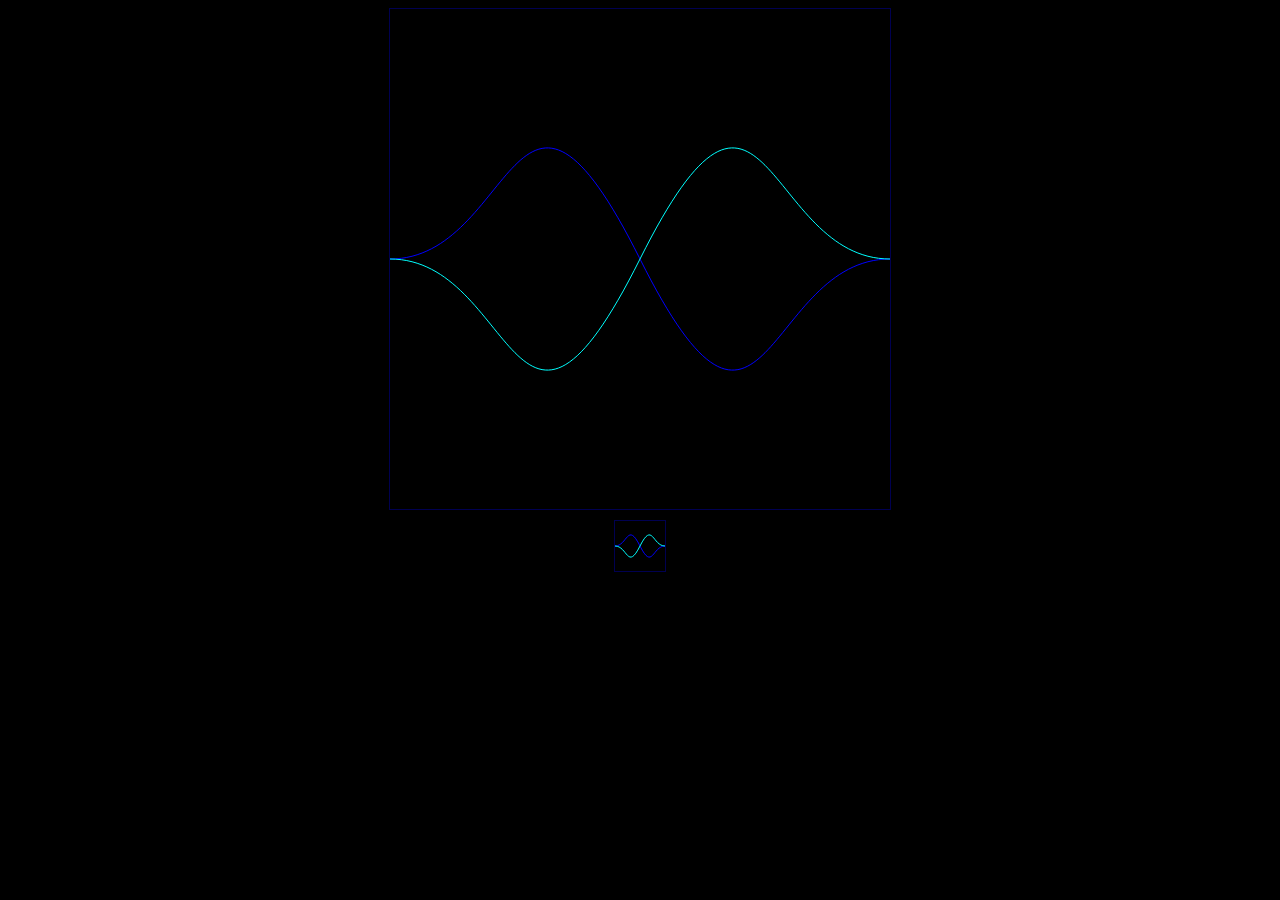
<file: html/osctest/osctest1.html>
<!DOCTYPE html>
<head>
  <title>osc test</title>
  <style>
    body {background-color: #000;}
	
    .svgtestspace {
      border: 1px solid #000051;
      width: 500px;
      height: 500px;
	  margin: auto;
    }
    
	.svgtestspace2 {
      border: 1px solid #000051;
      width: 50px;
      height: 50px;
	  margin: 10px auto;
    }
	
    .spindamnit {animation: vrotate 5s linear infinite;}
    .spindamnit2  {animation: vrotate 5s linear 0.5s infinite reverse;}
    .spindamnit_sm {animation: vrotate_sm 2s linear infinite;}
	.spindamnit2_sm  {animation: vrotate_sm 2s linear 0.25s infinite reverse;}
	
    @keyframes vrotate {
      from {transform: rotateX(0deg); transform-origin: 250px 250px;}
      to {transform: rotateX(360deg); transform-origin: 250px 250px;}
    }
	
	@keyframes vrotate_sm {
      from {transform: rotateX(0deg); transform-origin: 25px 25px;}
      to {transform: rotateX(360deg); transform-origin: 25px 25px;}
    }
  </style>
</head>
<body>
  <div class="svgtestspace">
    <svg width="500" height="500">
	  <!--axes-->
      <!--<line x1="250" y1="0" x2="250" y2="500" style="stroke:rgba(255,255,255,0.1);stroke-width:1" />-->
	  <!--<line x1="0" y1="250" x2="500" y2="250" style="stroke:rgba(255,255,255,0.1);stroke-width:1" />-->
	  <!--real part-->
	  <path d="M0,250 C125,250 125,0 250,250 S375,250 500,250" class="spindamnit" style="stroke:#0000FF;stroke-width:1;fill:none;"/>
	  <!--imaginary part-->
	  <path d="M0,250 C125,250 125,500 250,250 S375,250 500,250" class="spindamnit2" style="stroke:#00FFFF;stroke-width:1;fill:none;"/>
    </svg>
  </div>
  <div class="svgtestspace2">
    <svg width="50" height="50">
	  <!--axes-->
      <!--<line x1="25" y1="0" x2="25" y2="50" style="stroke:rgba(255,255,255,0.1);stroke-width:1" />-->
	  <!--<line x1="0" y1="25" x2="50" y2="25" style="stroke:rgba(255,255,255,0.1);stroke-width:1" />-->
	  <!--real part-->
	  <path d="M0,25 C12.5,25 12.5,0 25,25 S37.5,25 50,25" class="spindamnit_sm" style="stroke:#0000FF;stroke-width:1;fill:none;"/>
	  <!--imaginary part-->
	  <path d="M0,25 C12.5,25 12.5,50 25,25 S37.5,25 50,25" class="spindamnit2_sm" style="stroke:#00FFFF;stroke-width:1;fill:none;"/>
    </svg>
  </div>
</body>
</html>
</file>
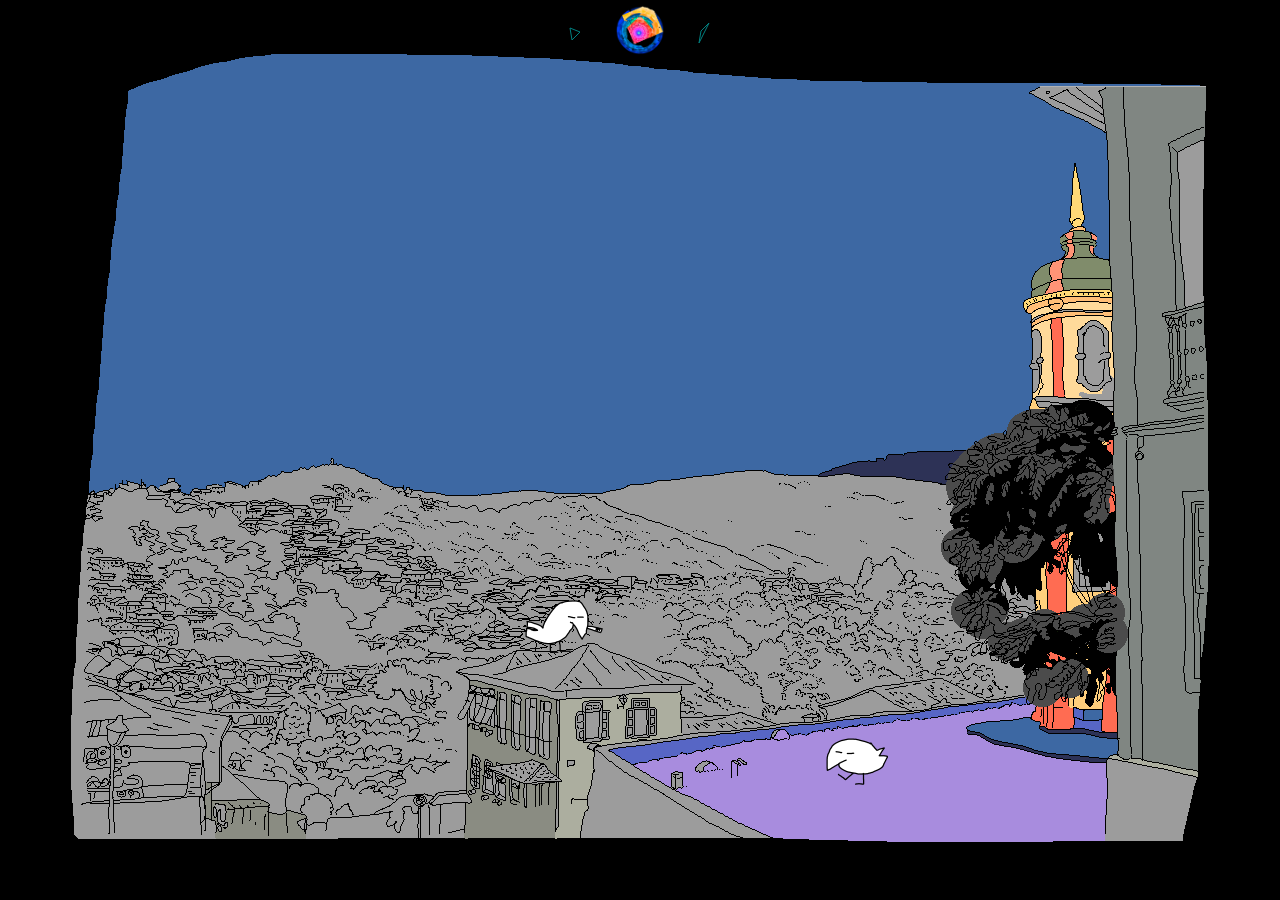
<file: html/testsite/birdbook.html>
<!DOCTYPE html>
<html lang='en'>
<head>
  <title>HARMONIC OSCILLATOR</title>
  <meta charset='utf-8'>
  <meta name='description' content='HARMONIC OSCILLATOR'>
  <meta name='keywords' content='HARMONIC OSCILLATOR'>
  <meta name='author' content='MNO'>
  <meta name='viewport' content='width=device-width; initial-scale=1'>
  <link rel='icon' href='assets/logo2.png' type='image/png'>
  <link rel='stylesheet' href='birdbook.css'>
</head>
<body>
  <header>
    <nav class="page-nav noselect">
        <ul>
		  <li>
		    <a class="nav-icon" href="tablets.html">
			  <svg width="30" height="30">
                <polygon points="" fill="none" stroke="#00FFFF" stroke-width="1">
                <animate attributeName="points" values="15,5 25,25 5,25; 5,25 15,5 25,25" dur="0.5s" repeatCount="indefinite">
                </polygon>
              </svg>
			</a>
		  </li>
  	      <li><a class="nav-logo" href="index.html"><img src="assets/logo1.png" style="width:50px; height:50px;"></a></li>
		  <li>
		    <a class="nav-icon" href="birdbook.html">
			  <svg width="30" height="30">
                <polygon points="" fill="none" stroke="#00FFFF" stroke-width="1">
                <animate attributeName="points" values="15,5 25,25 5,25; 20,10 0,10 10,30; 15,5 25,25 5,25;" dur="1s" repeatCount="indefinite">
                </polygon>
              </svg>
			</a>
		  </li>
        </ul>
      </nav>
  </header>
  <main class="page-container">
	<article id="page_01" class="page">
	</article>  
	<article id="page_02" class="page">
	  <section id="page_02_panel_00">
        <img src="assets/birdbook/page_02_panel_00_frame_00.png" style="">
      </section>
	  <section id="page_02_panel_01" class="unbound-panel">
	    <img id="page_02_panel_01_anim" src="assets/birdbook/page_02_panel_01_frame_00.png" style="width:100px;height:100px">
	  </section>
      <section id="page_02_panel_02" class="unbound-panel">
        <img id="page_02_panel_02_anim" src="assets/birdbook/page_02_panel_02_frame_00.png" style="width:100px;height:100px;">
      </section>
    </article>  
  </main>
</body>
<!--ANIMATION CONTROLLER-->
<script src='animcontroller.js'></script>
</html>
</file>
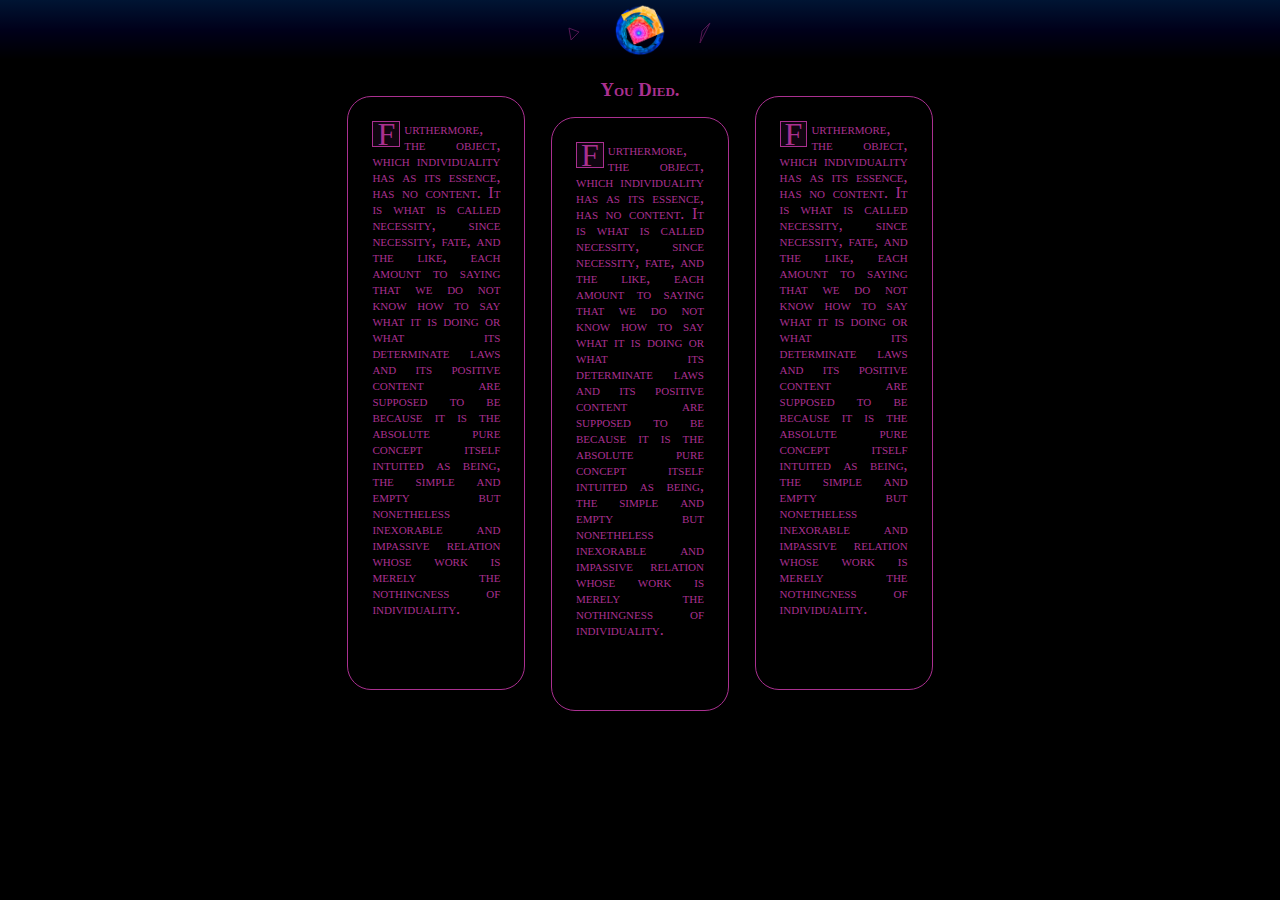
<file: html/testsite/tablets.html>
<!DOCTYPE html>
<html lang='en'>
<head>
  <title>HARMONIC OSCILLATOR</title>
  <meta charset='utf-8'>
  <meta name='description' content='HARMONIC OSCILLATOR'>
  <meta name='keywords' content='HARMONIC OSCILLATOR'>
  <meta name='author' content='MNO'>
  <meta name='viewport' content='width=device-width; initial-scale=1'>
  <link rel='icon' href='assets/logo2.png' type='image/png'>
  <link rel='stylesheet' href='https://fonts.googleapis.com/css2?family=Source+Code+Pro:wght@200&display=swap'>
  <link rel='stylesheet' href='default.css'>
  <link rel='stylesheet' href='queries.css'>
</head>
<body>
  <div class="site-container">
    <header>
      <nav class="main-nav noselect">
        <ul>
		  <li>
		    <a class="nav-icon" href="tablets.html">
			  <svg class="nav-icon-standard" width="30" height="30">
                <polygon points="" fill="none" stroke="#AA3090" stroke-width="1">
                <animate attributeName="points" values="15,5 25,25 5,25; 5,25 15,5 25,25" dur="0.5s" repeatCount="indefinite">
                </polygon>
              </svg>
			  <svg class="nav-icon-mobile" width="48" height="48">
                <polygon points="" fill="none" stroke="#AA3090" stroke-width="1">
                <animate attributeName="points" values="24,8 40,40 8,40; 8,40 24,8 40,40" dur="1s" repeatCount="indefinite">
                </polygon>
              </svg>
			</a>
		  </li>
  	      <li><a class="nav-logo" href="index.html"><img id="logo" src="assets/logo1.png"></a></li>
		  <li>
		    <a class="nav-icon" href="">
			  <svg class="nav-icon-standard" width="30" height="30">
                <polygon points="" fill="none" stroke="#AA3090" stroke-width="1">
                <animate attributeName="points" values="15,5 25,25 5,25; 20,10 0,10 10,30; 15,5 25,25 5,25;" dur="1s" repeatCount="indefinite">
                </polygon>
              </svg>
			  <svg class="nav-icon-mobile" width="48" height="48">
                <polygon points="" fill="none" stroke="#AA3090" stroke-width="1">
                <animate attributeName="points" values="24,8 40,40 8,40; 32,16 0,16 16,48; 24,8 40,40 8,40;" dur="2s" repeatCount="indefinite">
                </polygon>
              </svg>
			</a>
		  </li>
        </ul>
      </nav>
    </header>
    <main>
	  <!--
	  <header class="">
	  	<p class="">Furthermore, the object, which individuality has as its essence, has no content. It is what is called necessity, since necessity, fate, and the like, each amount to saying that we do not know how to say what it is doing or what its determinate laws and its positive content are supposed to be because it is the absolute pure concept itself intuited as being, the simple and empty but nonetheless inexorable and impassive relation whose work is merely the nothingness of individuality.</p>
	  </header>
	  -->
	  <!--COUNTER-GLOW OF THE INDIVIDUAL-->
	  <article class="flex-container">
		<section class="flex-item card">
	      <p class="tablet-of-truth">Furthermore, the object, which individuality has as its essence, has no content. It is what is called necessity, since necessity, fate, and the like, each amount to saying that we do not know how to say what it is doing or what its determinate laws and its positive content are supposed to be because it is the absolute pure concept itself intuited as being, the simple and empty but nonetheless inexorable and impassive relation whose work is merely the nothingness of individuality.</p>
		</section>
		<section class="flex-item card">
		  <h3 class="card-title">You Died.</h3>
	      <p class="tablet-of-truth">Furthermore, the object, which individuality has as its essence, has no content. It is what is called necessity, since necessity, fate, and the like, each amount to saying that we do not know how to say what it is doing or what its determinate laws and its positive content are supposed to be because it is the absolute pure concept itself intuited as being, the simple and empty but nonetheless inexorable and impassive relation whose work is merely the nothingness of individuality.</p>
        </section>
		<section class="flex-item card">
	      <p class="tablet-of-truth">Furthermore, the object, which individuality has as its essence, has no content. It is what is called necessity, since necessity, fate, and the like, each amount to saying that we do not know how to say what it is doing or what its determinate laws and its positive content are supposed to be because it is the absolute pure concept itself intuited as being, the simple and empty but nonetheless inexorable and impassive relation whose work is merely the nothingness of individuality.</p>
        </section>
	  </article>
	</main>
  </div>
</body>
</html>
</file>
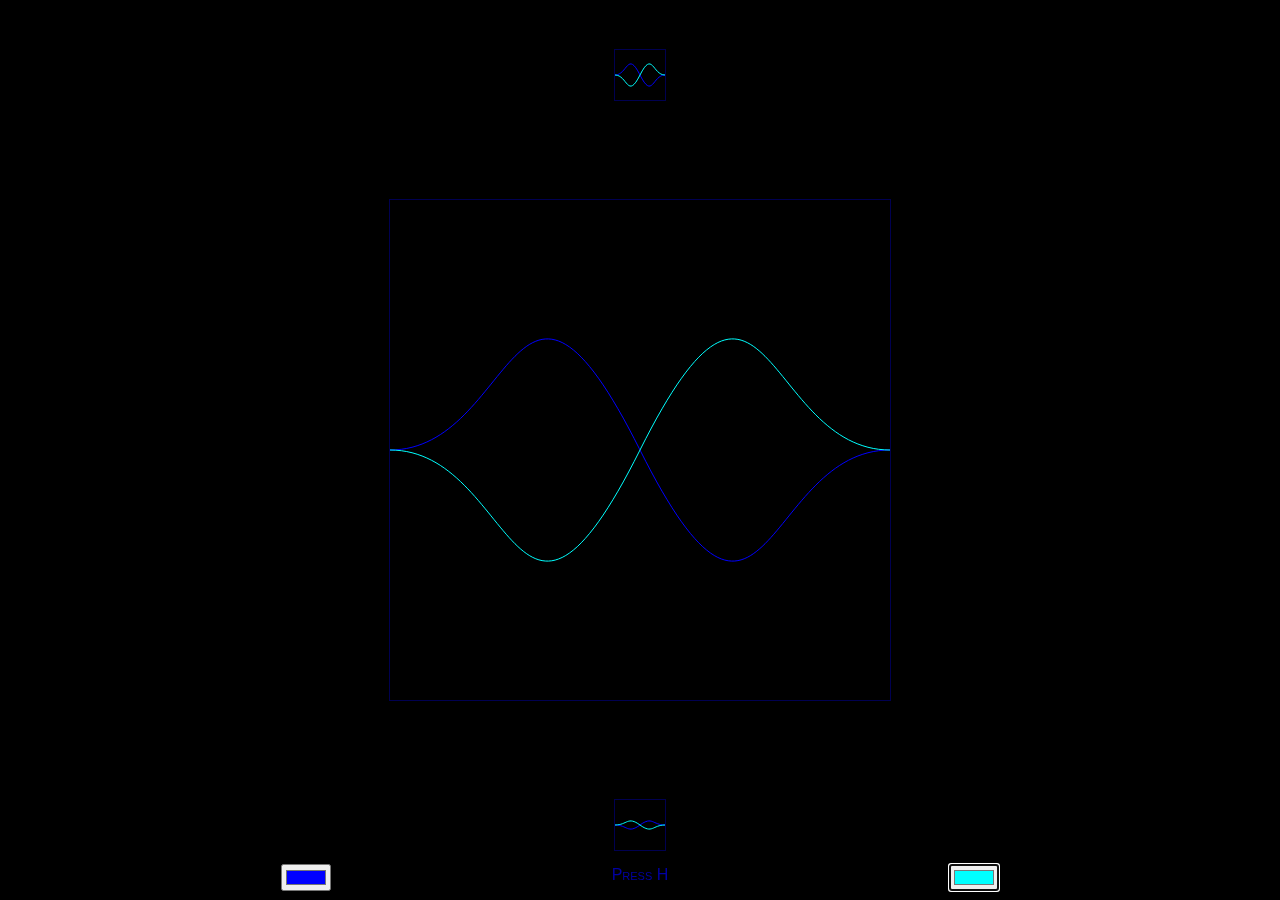
<file: html/osctest/osctest2/osctest2.html>
<!DOCTYPE html>
<head>
  <title>osc test 2</title>
  <link rel='stylesheet' href='osctest2.css'>
</head>
<body>
  <div class="totaltestspace">
    <div class="svgtestspace2">
      <svg width="50" height="50">
	    <!--real part-->
	    <path d="M0,25 C12.5,25 12.5,0 25,25 S37.5,25 50,25" class="spindamnit_sm" style="stroke:#0000FF;stroke-width:1;fill:none;"/>
	    <!--imaginary part-->
	    <path d="M0,25 C12.5,25 12.5,50 25,25 S37.5,25 50,25" class="spindamnit2_sm" style="stroke:#00FFFF;stroke-width:1;fill:none;"/>
      </svg>
    </div>
	
    <!--FUCKSHIT SVG ANIM
	<div class="svgtestspace">
      <svg width="500" height="500">
	   
	    <path d="M0,250 C125,250 125,0 250,250 S375,250 500,250" style="stroke:#0000FF;stroke-width:1;fill:none;">
	      <animate attributeName="d" values="M0,250 C125,250 125,0 250,250 S375,250 500,250; M0,250 C125,250 125,500 250,250 S375,250 500,250; M0,250 C125,250 125,0 250,250 S375,250 500,250" dur="5s" repeatCount="indefinite">
        </path>
	    <path d="M0,250 C125,250 125,500 250,250 S375,250 500,250" style="stroke:#00FFFF;stroke-width:1;fill:none;">
	      <animate attributeName="d" values="M0,250 C125,250 125,500 250,250 S375,250 500,250; M0,250 C125,250 125,0 250,250 S375,250 500,250; M0,250 C125,250 125,500 250,250 S375,250 500,250" dur="5s" repeatCount="indefinite">
		</path>
      </svg>
    </div>
	-->
	
	<div class="svgtestspace">
      <svg width="500" height="500">
	   
	    <path d="M0,250 C125,250 125,0 250,250 S375,250 500,250" class="spindamnit" style="stroke:#0000FF;stroke-width:1;fill:none;"/>
	    
	    <path d="M0,250 C125,250 125,500 250,250 S375,250 500,250" class="spindamnit2" style="stroke:#00FFFF;stroke-width:1;fill:none;"/>
      </svg>
    </div>
	
    <div class="svgtestspace2">
      <svg width="50" height="50">
	    <!--real part-->
	    <path d="M0,25 C12.5,25 12.5,0 25,25 S37.5,25 50,25" class="spindamnit_sm" style="stroke:#0000FF;stroke-width:1;fill:none;">
		  <animate attributeName="d" values="M0,25 C12.5,25 12.5,0 25,25 S37.5,25 50,25; M0,25 C12.5,25 12.5,50 25,25 S37.5,25 50,25; M0,25 C12.5,25 12.5,0 25,25 S37.5,25 50,25" dur="2s" repeatCount="indefinite">
		</path>
		<!--imaginary part-->
	    <path d="M0,25 C12.5,25 12.5,50 25,25 S37.5,25 50,25" class="spindamnit2_sm" style="stroke:#00FFFF;stroke-width:1;fill:none;">
		  <animate attributeName="d" values="M0,25 C12.5,25 12.5,50 25,25 S37.5,25 50,25; M0,25 C12.5,25 12.5,0 25,25 S37.5,25 50,25; M0,25 C12.5,25 12.5,50 25,25 S37.5,25 50,25" dur="2s" repeatCount="indefinite">
		</path>
      </svg>
    </div>
    <div id="coloroptions">
      <input class="options" id="color1" type="color" value="#FFF">
	  <h1>Press H</h1>
	  <input class="options" id="color2" type="color" value="#FFF">
    </div>
  </div>
  <!--color chooser script-->
  <script>
    var color1;
    var color2;
    var defaultColor = "#0000FF";
    var defaultColor2 = "#00FFFF";
    window.addEventListener("load", startup, false);

    function startup() {
    color1 = document.querySelector("#color1");
    color1.value = defaultColor;
    color1.addEventListener("input", updateFirst, false);
    color1.addEventListener("change", updateAll, false);
    color1.select();
    color2 = document.querySelector("#color2");
    color2.value = defaultColor2;
    color2.addEventListener("input", updateFirst2, false);
    color2.addEventListener("change", updateAll2, false);
    color2.select();
    }
	
    function updateFirst(event) {
    var path = document.querySelector(".spindamnit");
	
    if (path) {path.style.stroke = event.target.value;}
    }

    function updateAll(event) {
    var path = document.querySelector(".spindamnit_sm");
	
    if (path) {path.style.stroke = event.target.value;}
    }

    function updateFirst2(event) {
    var path2 = document.querySelector(".spindamnit2");
	
    if (path2) {path2.style.stroke = event.target.value;}	
    }

    function updateAll2(event) {
    var path2 = document.querySelector(".spindamnit2_sm");

    if (path2) {path2.style.stroke = event.target.value;}
    }	
  </script>
  <!--UI hider script-->
  <script>
    document.addEventListener("keydown", function(){
    var x=event.keyCode;
    if(x==72) {
      var y = document.getElementById("coloroptions");
      if (y.style.display == "flex") {document.getElementById("coloroptions").style.display = "none";}
      else {document.getElementById("coloroptions").style.display = "flex";}}
    })  
  </script>
</body>
</html>
</file>
<file: html/testsite/birdbook.css>
body {
  background-color: #000;
  color: #FFF;
}

.page-nav {
  position: absolute;
  top: 0;
  left: 0;
  width: 100%;
  margin: 0 auto;
  padding: 5px 0 0;
  z-index: 1;
}

.page-nav ul {
  display: flex;
  flex-flow: row nowrap;
  justify-content: center;
  align-items: center;
  list-style-type: none;
  margin: 0;
  padding: 0;
  gap: 2%;
}
.page-nav li {display: block;}

.flex {flex: 1 1 auto;}
.no-flex {flex: 0;}

.nav-logo {}
.nav-logo:hover {animation: hue-rotation 1.5s ease-in infinite alternate;}
.nav-logo:active {animation: hue-rotation 1s ease-in infinite alternate;}

.nav-icon {
  display: block;
  opacity: 50%;
}

.nav-icon:hover {opacity: 100%;}
.nav-icon:active {filter: none;}

@keyframes hue-rotation {
  from {filter: hue-rotate(0deg);}
  to {filter: hue-rotate(320deg);}
}

.page-container {
  position: absolute;
  top: 0;
  left: 0;
  width: 100%;
  height: 100%;
  display: flex;
  flex-flow: row nowrap;
  justify-content: center;
  align-items: center;
  overflow: hidden;
}

.page {
  position: relative;
  flex: 0 1 auto;
}

.unbound-panel /*.frame*/{
  position: absolute;
  top: 0;
  left: 0;
}

#page_01 {display: none;}

#page_02 {}
#page_02_panel_01 {top: 65%; left: 40%;}
#page_02_panel_02 {top: 80%; left: 65%;}
</file>
<file: html/testsite/default.css>
body {
  background-color: #000;
  color: #AA3090;
  font: 16px Garamond;
  overflow-x: hidden; /*cursed*/
}

::selection {background-color: rgba(51, 0, 102, 0.5);}

.noselect {
  -webkit-touch-callout: none;
  -webkit-user-select: none;
  -khtml-user-select: none;
  -moz-user-select: none;
  -ms-user-select: none;
  -o-user-select: none;
  user-select: none;
}

.hard-noselect {pointer-events: none;} /*cursed*/

.site-container {
  position: absolute;
  top: 0;
  left: 0;
  width: 100vw;
  height: 100vh;
}

.main-nav {
  position: relative;
  width: 100%;
  margin: 0 auto;
  padding: 0.25rem 0 0;
  background: linear-gradient(180deg, rgba(0, 102, 255, 0.2), rgba(0, 0, 255, 0.1) 50%, rgba(0, 0, 255, 0));
  z-index: 1;
}

.main-nav ul {
  display: flex;
  flex-flow: row nowrap;
  justify-content: center;
  align-items: center;
  list-style-type: none;
  margin: 0;
  padding: 0;
  gap: 2%;
}

.nav-logo {}
.nav-logo:hover {animation: hue-rotation 1.5s ease-in infinite alternate;}
.nav-logo:active {animation: hue-rotation 1s ease-in infinite alternate;}

#logo {width: 3.25rem; height: 3.25rem;}

@keyframes hue-rotation {
  from {filter: hue-rotate(0deg);}
  to {filter: hue-rotate(320deg);}
}

.nav-icon {opacity: 50%;}
.nav-icon:hover {opacity: 100%;}
.nav-icon:active polygon {stroke: #FFF;}

.nav-icon-standard {display: initial;}
.nav-icon-mobile {display: none;}

.osc-sticker {
  width: 100px;
  height: 70px;
  margin: 0 auto;
  background-color: rgba(0, 0, 0, 0.75);
  border: 1px solid #AA3090;
}
.osc-sticker h1 {
  height: 10px;
  margin: 0;
  padding: 0;
  text-align: center;
  font: 0.5rem Source Code Pro;
  border-bottom: 1px solid #AA3090;
}

.osc-sticker h2 {
  height: 10px;
  margin: 0;
  padding: 0;
  text-align: center;
  font: small-caps 0.5rem Source Code Pro;
  border-top: 1px solid #AA3090;
}

.osc-sticker div {height: 50px;}

.osc-sticker-wide {
  display: none;
  width: 300px;
  height: 70px;
  margin: 0 auto;
  background-color: rgba(0, 0, 0, 0.75);
  border: 1px solid #AA3090;
}
.osc-sticker-wide h1 {
  height: 10px;
  margin: 0;
  padding: 0;
  text-align: center;
  font: 0.5rem Source Code Pro;
  border-bottom: 1px solid #AA3090;
}

.osc-sticker-wide h2 {
  height: 10px;
  margin: 0;
  padding: 0;
  text-align: center;
  font: small-caps 0.5rem Source Code Pro;
  border-top: 1px solid #AA3090;
}

.osc-sticker-wide div {height: 50px;}

.nav-flex {
  position: relative;
  display: flex;
  margin: 5% auto 1%;
  padding: 0;
  width: 50%;
  min-width: 25em;
  flex-flow: row nowrap;
  justify-content: center;
  align-items: flex-start;
  list-style-type: none;
  gap: 2%;
}

.nav-flex-item {flex: 1 1 auto;}

.nav-flex-item a {
  display: block;
  position: relative;
  height: 100%;
  width: 100%;
  text-decoration: none;
}

.nav-flex-item a:link {color: #AA3090;} /*original link color: #00BBFF*/

.nav-flex-item a:link .osc-sticker {border: 1px solid #AA3090;}
.nav-flex-item a:link .osc-sticker h1 {border-bottom: 1px solid #AA3090;}
.nav-flex-item a:link .osc-sticker h2 {border-top: 1px solid #AA3090;}
.nav-flex-item a:link .osc-sticker-wide {border: 1px solid #AA3090;}
.nav-flex-item a:link .osc-sticker-wide h1 {border-bottom: 1px solid #AA3090;}
.nav-flex-item a:link .osc-sticker-wide h2 {border-top: 1px solid #AA3090;}
.nav-flex-item a:link path {stroke: #AA3090;}

.nav-flex-item a:visited {color: #AA3090;}

.nav-flex-item a:visited .osc-sticker {border: 1px solid #AA3090;}
.nav-flex-item a:visited .osc-sticker h1 {color: #AA3090; border-bottom: 1px solid #AA3090;}
.nav-flex-item a:visited .osc-sticker h2 {color: #AA3090; border-top: 1px solid #AA3090;}
.nav-flex-item a:visited .osc-sticker-wide {border: 1px solid #AA3090;}
.nav-flex-item a:visited .osc-sticker-wide h1 {color: #AA3090; border-bottom: 1px solid #AA3090;}
.nav-flex-item a:visited .osc-sticker-wide h2 {color: #AA3090; border-top: 1px solid #AA3090;}
.nav-flex-item a:visited path {stroke: #AA3090;}

.nav-flex-item a:hover {color: #800060;}

.nav-flex-item a:hover .osc-sticker {border: 1px solid #600040;}
.nav-flex-item a:hover .osc-sticker h1 {color: #800060; border-bottom: 1px solid #600040;}
.nav-flex-item a:hover .osc-sticker h2 {color: #800060; border-top: 1px solid #600040;}
.nav-flex-item a:hover .osc-sticker-wide {border: 1px solid #600040;}
.nav-flex-item a:hover .osc-sticker-wide h1 {color: #800060; border-bottom: 1px solid #600040;}
.nav-flex-item a:hover .osc-sticker-wide h2 {color: #800060; border-top: 1px solid #600040;}
.nav-flex-item a:hover path {stroke: #400020;}
.nav-flex-item a:hover circle {fill: #180008;}

.nav-flex-item a:active {color: #FFF;}

.nav-flex-item a:active .osc-sticker {border: 1px solid #CCC;}
.nav-flex-item a:active .osc-sticker h1 {color: #FFF; border-bottom: 1px solid #CCC;}
.nav-flex-item a:active .osc-sticker h2 {color: #FFF; border-top: 1px solid #CCC;}
.nav-flex-item a:active .osc-sticker-wide {border: 1px solid #CCC;}
.nav-flex-item a:active .osc-sticker-wide h1 {color: #FFF; border-bottom: 1px solid #CCC;}
.nav-flex-item a:active .osc-sticker-wide h2 {color: #FFF; border-top: 1px solid #CCC;}
.nav-flex-item a:active path {stroke: #FFF;}
.nav-flex-item a:active circle {fill: #222;}

.flex-container {
  position: relative;
  display: flex;
  flex-flow: row nowrap;
  justify-content: center;
  align-items: center;
  gap: 2%;
}

.flex-item {flex: 0 1 auto;}

.splash-flex-standard {
  position: relative;
  display: flex;
  flex-flow: row nowrap;
  justify-content: center;
  align-items: center;
  margin: 5em 0;
  width: 100%;
  height: 20em;
}

#splash-flex-img-1-standard {
  width: 50%;
  max-width: 540px;
  z-index: 1;
}

#splash-flex-img-2-standard {
  position: absolute;
  left: 40vw;
  width: 50%;
  max-width: 540px;
  max-height: 540px;
  z-index: 2;
}

.splash-flex-mobile {
  display: none;
  position: fixed;
  width: 100%;
  bottom: 0;
  flex-flow: row nowrap;
  justify-content: center;
  align-items: flex-end;
}

#splash-flex-img-1-mobile {
  width: 100%;
  /*name | duration | timing function | delay | iteration count | direction*/
  animation: appear 2s cubic-bezier(.81,.16,.47,.96) 0s 1 normal;
}

#splash-flex-img-2-mobile {
  position: absolute;
  bottom: -5%;
  left: 2%;
  width: 200px;
  height: 200px;
  /*name | duration | timing function | delay | iteration count | direction*/
  animation: appear 1s cubic-bezier(.81,.16,.47,.96) 0s 1 normal;
}

@keyframes appear {
  from {opacity: 0%; margin: -5%;}
  to {opacity: 100%; margin: 0%;}
}

@keyframes slight-appear {
  from {opacity: 2%;}
  to {opacity: 20%;}
}

p {
  padding: 0 10%;
  text-align: justify;
  text-align-last: center;
  line-height: 1.5em;
}

.tablet-of-truth {
  padding: 1.5em;
  width: 8em;
  height: 34em;
  text-align: justify;
  text-align-last: justify;
  line-height: 1em;
  font-variant: small-caps;
  border: 1px solid #AA3090;
  border-radius: 1.5em;
}

.tablet-of-truth::first-letter {
  font-size: 2em;
  float: left;
  padding: 0.125em;
  margin-right: 0.125em;
  width: 2em;
  height: 2em;
  border: 1px solid #AA3090;
  background-color: #100510;
}

.card {animation: appear 1s cubic-bezier(.81,.16,.47,.96) 0s 1 normal;}

.card-title {
  margin-bottom: 0.5em;
  text-align: center;
  font-variant: small-caps;
}
</file>
<file: html/testsite/queries.css>
/*SMALL SCREENS WORLD*/
@media all and (max-width: 635px) {
  .main-nav ul {padding: 1em 0 0; justify-content: space-around;}
  #logo {width: 75px; height: 75px;}
  .nav-icon-standard {display: none;}
  .nav-icon-mobile {display: initial;}
  
  .osc-sticker {display: none;}
  .osc-sticker-wide {display: block;}
  
  .nav-flex {
    width: 95%;
    min-width: 0;
	min-height: 20em;
    flex-flow: column nowrap;
    align-items: stretch;
  }
  
  .nav-flex-item {}
  .nav-flex-item a {padding: 2% 0;}
  
  .splash-flex-standard {display: none;}
  .splash-flex-mobile {display: flex;}
  
  .flex-container {gap: 1%;}
  .tablet-of-truth {font-size: 0.75em;}
}

/*SMALLER SCREENS WORLD*/
@media all and (max-width: 400px) {
  .tablet-of-truth {font-size: 0.625em;}
}

/*LANDSCAPE PHONES?*/
@media all and (min-width:635px) and (max-height: 500px) and (orientation: landscape) {
  .site-container {}
  
  .nav-flex {
    position: absolute;
    display: flex;
	top: 0;
	left: 80%;
    margin: 0;
    min-width: 0px;
	max-width: 100px;
	height: 99vh;
	min-height: 220px;
    flex-flow: column nowrap;
    justify-content: space-around;
  }
  
  .nav-flex-item {flex: 0 1 auto;}
  
  .splash-flex-standard {
    position: absolute;
	top: 0;
	left: 0;
    display: flex;
    flex-flow: row nowrap;
    justify-content: flex-start;
    align-items: flex-end;
    margin: 0 auto;
	padding: 0;
    width: 100%;
    height: 100%;
	min-height: 220px;
	z-index: 0;
	overflow: hidden;
  }
  
  #splash-flex-img-1-standard {
	width: initial;
	height: 100%;
    max-width: 100%;
  }
  
  #splash-flex-img-2-standard {
    left: 40vw;
	bottom: -10vh;
    max-width: 360px;
    max-height: 360px;
  }
}

/*WHOEVER IS VIEWING THIS SITE IN A TINY FUCKING SQUARE, WINS*/
@media all and (max-width: 635px) and (max-height: 600px) {
  .osc-sticker {display: block;}
  .osc-sticker-wide {display: none;}
  
  .nav-flex {
	margin: 5% auto 0;
    width: 95%;
    min-width: 0;
	min-height: 5em;
	height: 30vh;
    flex-flow: row nowrap;
    align-items: center;
  }
  
  .nav-flex-item {flex: 0 1 auto;}
  .nav-flex-item a {padding: 0.5% 0;}
}

/*KILL THE SQUARES*/
@media all and (max-width: 635px) and (max-height: 375px) {
  #splash-flex-img-1-mobile {opacity: 25%; animation: none;}
  #splash-flex-img-2-mobile {display: none;}
}

/*WHOEVER IS VIEWING THIS SITE IN A FUCKING TUBE, WINS!!!!!!!!!!!!!!!*/
@media all and (min-width: 635px) and (max-height: 280px) {
  .nav-flex {
    position: absolute;
    display: flex;
    top: 0;
    left: 0;
    margin: 0 auto;
    padding: 0;
    min-width: 100%;
    height: 100%;
    flex-flow: row nowrap;
    justify-content: space-around;
    align-items: center;
    list-style-type: none;
    gap: 2%;
  }
  
  #splash-flex-img-1-standard {
	opacity: 25%;
	width: 100%;
	height: 400%;
    animation: slight-appear 20s ease-in 0s 1 normal;
  }
  
  #splash-flex-img-2-standard {display: none;}
}

/*TUBE STARS PART TWO*/
@media all and (min-width: 980px) and (max-height: 500px) {
  .osc-sticker {display: none;}
  .osc-sticker-wide {display: block;}
  
  .nav-flex {
    position: absolute;
    display: flex;
    top: 0;
    left: 0;
    margin: 0 auto;
    padding: 0;
    min-width: 100%;
    height: 100%;
    flex-flow: row nowrap;
    justify-content: space-around;
    align-items: center;
  }
  
  #splash-flex-img-1-standard {
    opacity: 20%;
    width: 100%;
    height: 400%;
    animation: slight-appear 20s ease-in 0s 1 normal;
  }
  
  #splash-flex-img-2-standard {display: none;}
}
</file>
<file: html/osctest/osctest2/osctest2.css>
body {background-color: #000; overflow: hidden;}

.totaltestspace {
  position: absolute;
  top: 0;
  left: 0;
  width: 100%;
  height: 100%;
  display: flex;
  flex-flow: column nowrap;
  justify-content: center;
  align-items: center;
  align-content: center;
}

.svgtestspace {
  flex: 0 1 auto;
  border: 1px solid #000051;
  width: 500px;
  height: 500px;
  margin: auto;
}
   
.svgtestspace2 {
  flex: 0 1 auto;
  border: 1px solid #000051;
  width: 50px;
  height: 50px;
  margin: auto;
}

#coloroptions {
  position: fixed;
  display: flex;
  bottom: 0;
  width: 100%;
  height: 5%;
}

#coloroptions h1 {
  color: #0000A2;
  font: normal small-caps normal 1em Arial;
  text-align: center;
}

.options {margin: auto;}

.spindamnit {animation: vrotate 5s linear infinite;}
.spindamnit2  {animation: vrotate 5s linear 0.5s infinite reverse;}
.spindamnit_sm {animation: vrotate_sm 2s linear infinite;}
.spindamnit2_sm  {animation: vrotate_sm 2s linear 0.25s infinite reverse;}

@keyframes vrotate {
  from {transform: rotateX(0deg); transform-origin: 250px 250px;}
  to {transform: rotateX(360deg); transform-origin: 250px 250px;}
}

@keyframes vrotate_sm {
  from {transform: rotateX(0deg); transform-origin: 25px 25px;}
  to {transform: rotateX(360deg); transform-origin: 25px 25px;}
}
</file>
